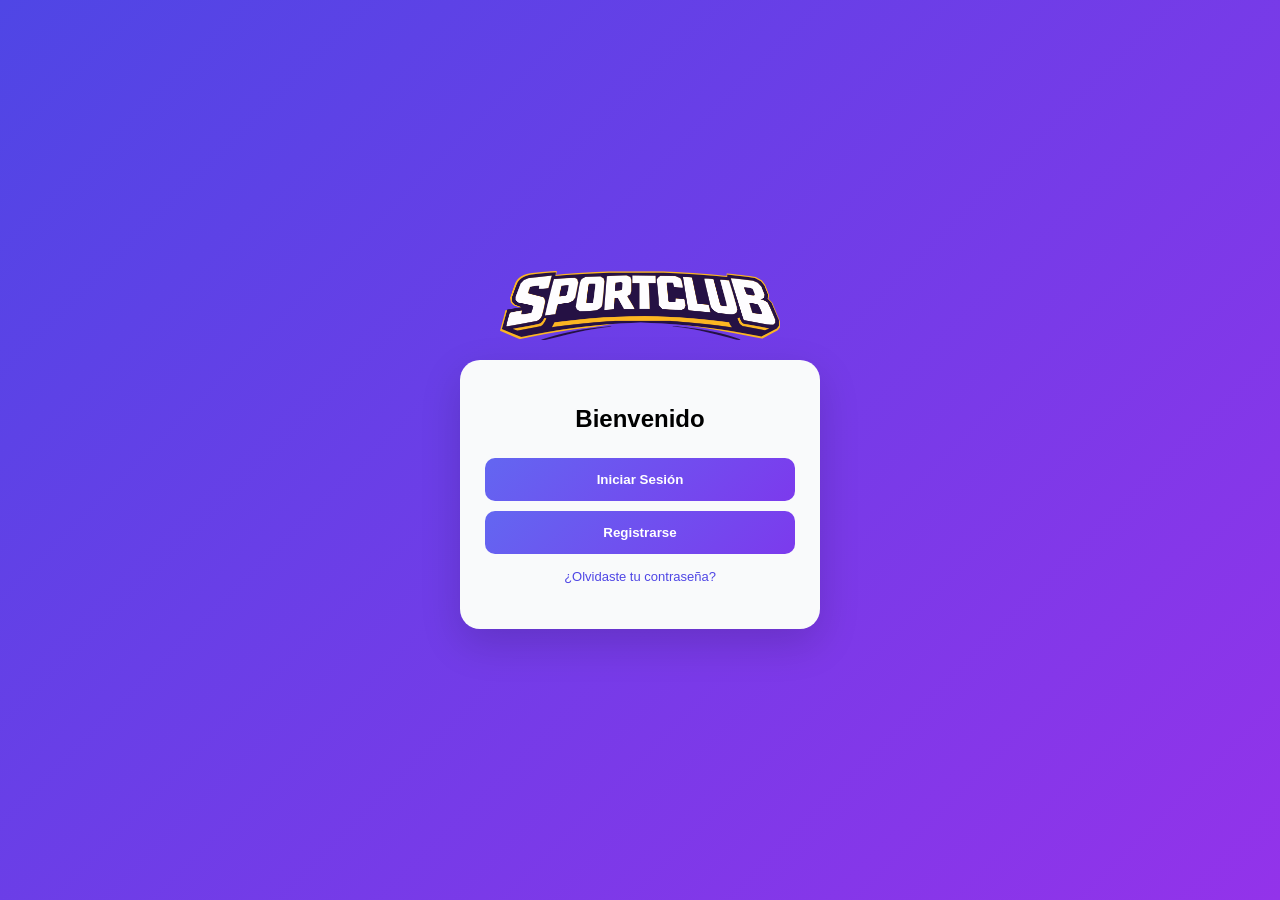
<file: index.html>
<!DOCTYPE html>
<html lang="es">
<head>
    <meta charset="UTF-8">
    <title>Inicio - Club Deportivo</title>
    <link rel="stylesheet" href="css/style.css">
</head>
<body>

<div class="container">

    <div class="logo">
        <img src="logo_empresa_letra_v1 (1).png" alt="logo">
    </div>

    <div class="card">
        <h2>Bienvenido</h2>

        <button onclick="window.location.href='login.html'">Iniciar Sesión</button>

        <button onclick="window.location.href='register.html'" style="margin-top:10px;">
            Registrarse
        </button>

        <div class="links" style="justify-content:center; margin-top:15px;">
            <a href="recover.html">¿Olvidaste tu contraseña?</a>
        </div>
    </div>

</div>

</body>
</html>
</file>
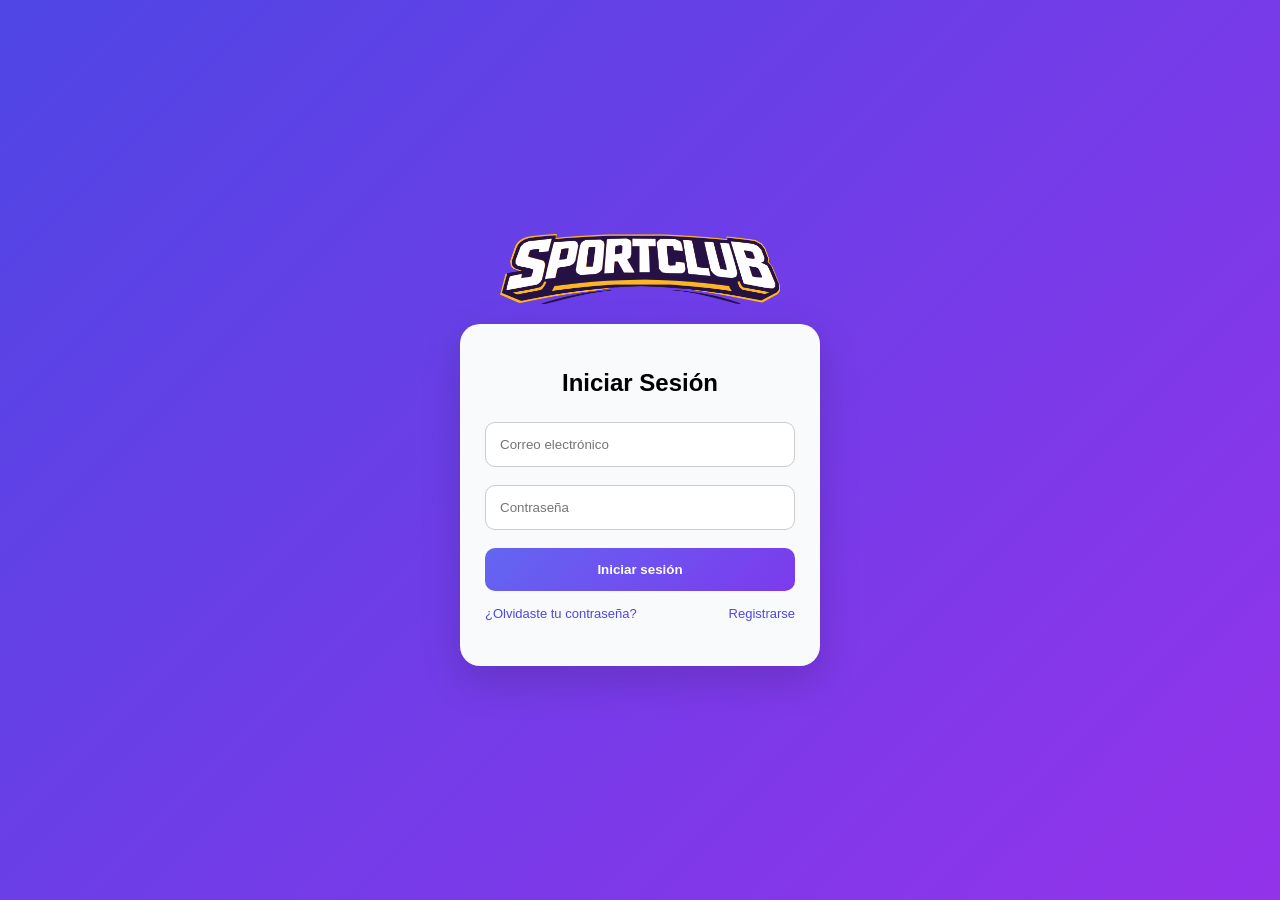
<file: login.html>
<!DOCTYPE html>
<html lang="es">
<head>
    <meta charset="UTF-8">
    <title>Login</title>
    <link rel="stylesheet" href="css/style.css">
</head>
<body>

<div class="container">

    <div class="logo">
        <img src="logo_empresa_letra_v1.png" alt="logo">
    </div>

    <div class="card">
        <h2>Iniciar Sesión</h2>

        <input type="email" placeholder="Correo electrónico">
        <input type="password" placeholder="Contraseña">

        <button>Iniciar sesión</button>

        <div class="links">
            <a href="recover.html">¿Olvidaste tu contraseña?</a>
            <a href="register.html">Registrarse</a>
        </div>
    </div>

</div>

</body>
</html>
</file>
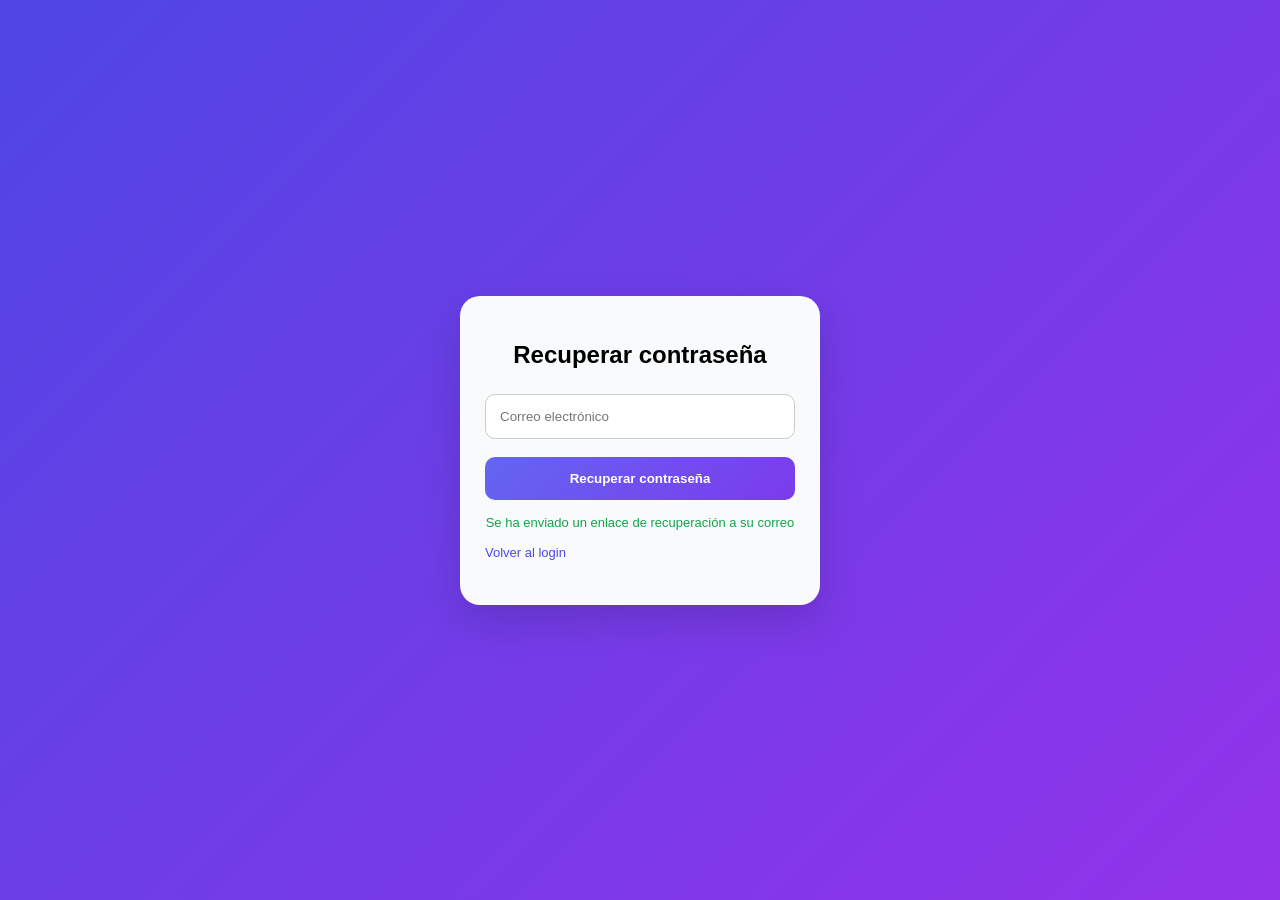
<file: recover.html>
<!DOCTYPE html>
<html lang="es">
<head>
    <meta charset="UTF-8">
    <title>Recuperar contraseña</title>
    <link rel="stylesheet" href="css/style.css">
</head>
<body>

<div class="container">

    <div class="card">
        <h2>Recuperar contraseña</h2>

        <input type="email" placeholder="Correo electrónico">

        <button>Recuperar contraseña</button>

        <p class="message">
            Se ha enviado un enlace de recuperación a su correo
        </p>

        <div class="links">
            <a href="login.html">Volver al login</a>
        </div>
    </div>

</div>

</body>
</html>
</file>
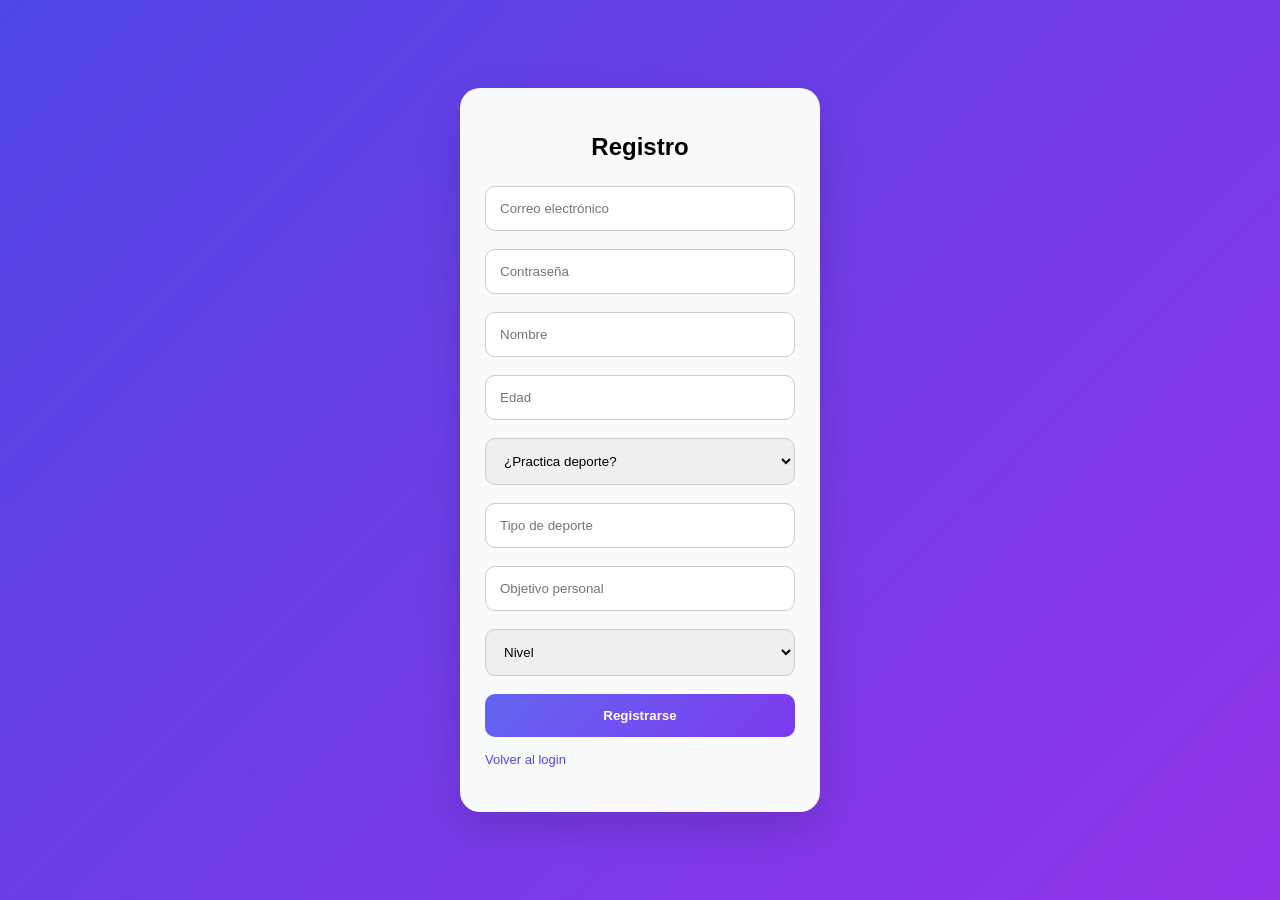
<file: register.html>
<!DOCTYPE html>
<html lang="es">
<head>
    <meta charset="UTF-8">
    <title>Registro</title>
    <link rel="stylesheet" href="css/style.css">
</head>
<body>

<div class="container">

    <div class="card">
        <h2>Registro</h2>

        <input type="email" placeholder="Correo electrónico">
        <input type="password" placeholder="Contraseña">
        <input type="text" placeholder="Nombre">
        <input type="number" placeholder="Edad">

        <select>
            <option>¿Practica deporte?</option>
            <option>Sí</option>
            <option>No</option>
        </select>

        <input type="text" placeholder="Tipo de deporte">
        <input type="text" placeholder="Objetivo personal">

        <select>
            <option>Nivel</option>
            <option>Principiante</option>
            <option>Intermedio</option>
            <option>Avanzado</option>
        </select>

        <button>Registrarse</button>

        <div class="links">
            <a href="login.html">Volver al login</a>
        </div>
    </div>

</div>

</body>
</html>
</file>
<file: css/style.css>
* {
    margin: 0;
    padding: 0;
    box-sizing: border-box;
}

body {
    font-family: Arial, sans-serif;
    background: linear-gradient(135deg, #4f46e5, #9333ea);
    height: 100vh;
    display: flex;
    justify-content: center;
    align-items: center;
}

.container {
    width: 100%;
    max-width: 360px;
}

.logo {
    display: flex;
    justify-content: center;
    margin-bottom: 20px;
}

.logo img {
    width: 85%;
    max-width: 280px;
    height: auto;
}

.card {
    background: #f9fafb;
    padding: 45px 25px;
    border-radius: 20px;
    box-shadow: 0 15px 40px rgba(0,0,0,0.15);
}

.card h2 {
    text-align: center;
    margin-bottom: 25px;
}

.card input,
.card select {
    width: 100%;
    padding: 14px;
    margin-bottom: 18px;
    border-radius: 10px;
    border: 1px solid #ccc;
}

.card button {
    width: 100%;
    padding: 14px;
    background: linear-gradient(135deg, #6366f1, #7c3aed);
    color: white;
    border: none;
    border-radius: 10px;
    cursor: pointer;
    font-weight: bold;
}

.links {
    margin-top: 15px;
    display: flex;
    justify-content: space-between;
}

.links a {
    font-size: 13px;
    color: #4f46e5;
    text-decoration: none;
}

.message {
    margin-top: 15px;
    color: #16a34a;
    font-size: 13px;
    text-align: center;
}
</file>
